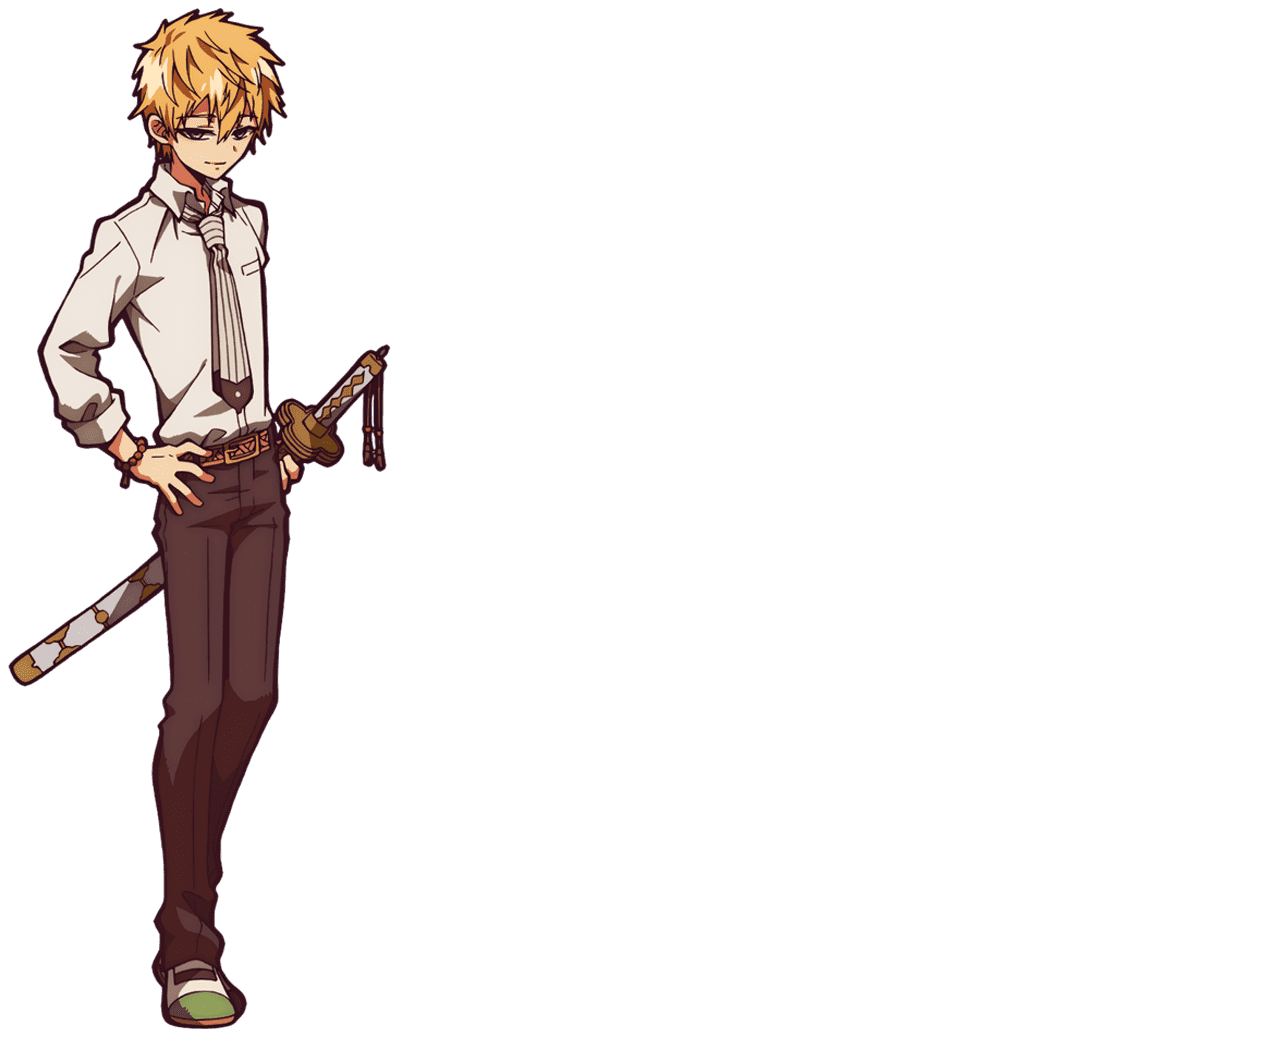
<file: views/agradecimientos.html>
<!DOCTYPE html>
<html lang="en">
<head>
    <meta charset="UTF-8">
    <meta http-equiv="X-UA-Compatible" content="IE=edge">
    <meta name="viewport" content="width=device-width, initial-scale=1.0">
    <title>Document</title>
</head>
<body>
    <img src="../img/Teru_Minamoto.png" alt="">
    
</body>
</html>
</file>
